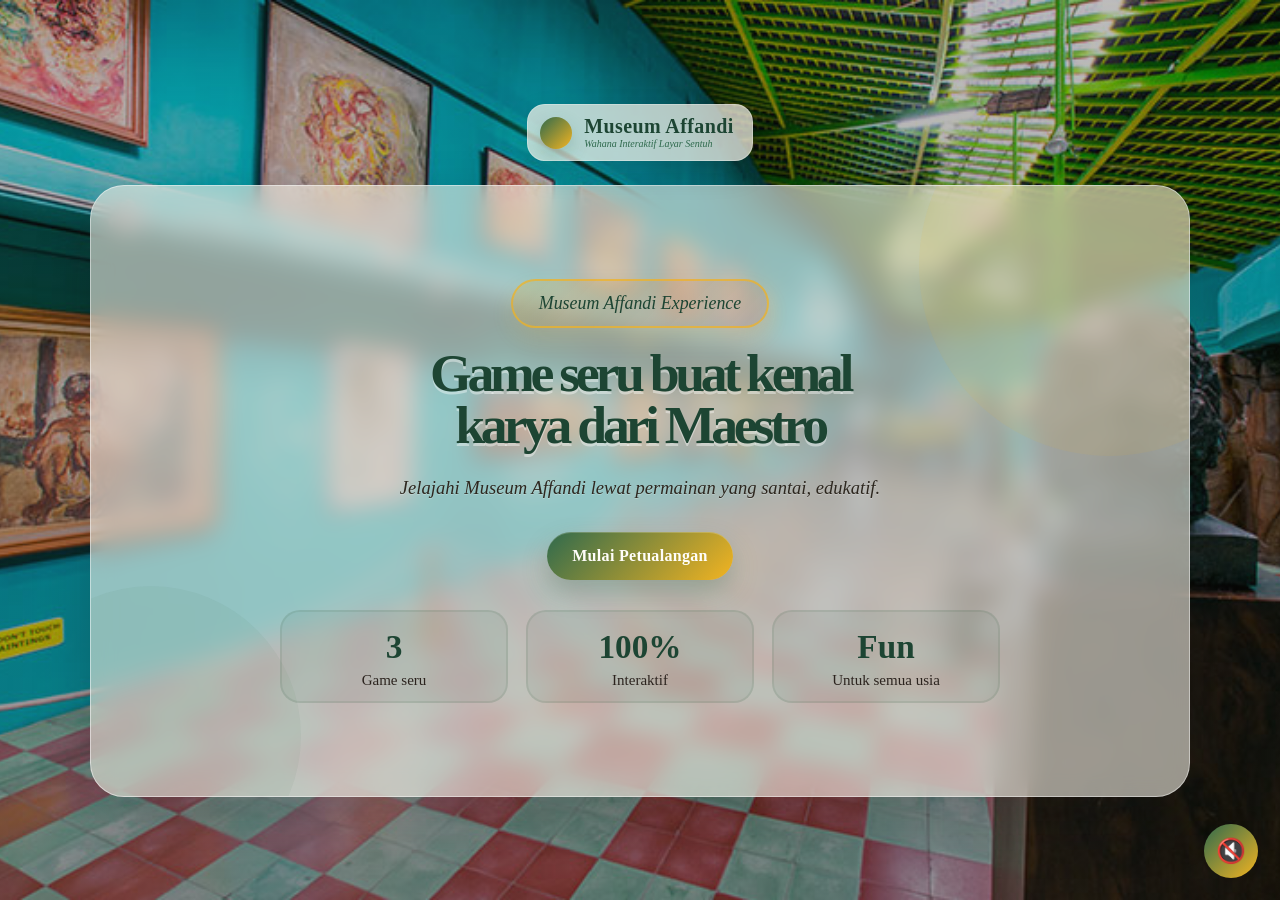
<file: index.html>
<!doctype html>
<html lang="id">
  <head>
    <meta charset="UTF-8" />
    <meta name="viewport" content="width=device-width, initial-scale=1.0, viewport-fit=cover, interactive-widget=resizes-content" />
    <title>Museum Affandi - Wahana Interaktif</title>
    <link rel="stylesheet" href="shared/main.css" />
  </head>
  <body class="page-home">
    <div class="screen">
      <div class="topbar">
        <div class="brand">
          <div class="mark"></div>
          <div>
            <div class="title">Museum Affandi</div>
            <div class="sub">Wahana Interaktif Layar Sentuh</div>
          </div>
        </div>
      </div>

      <div id="intro-panel" class="intro-panel show">
        <div class="intro-badge">Museum Affandi Experience</div>
        <h1>Game seru buat kenal<br />karya dari Maestro</h1>
        <p>Jelajahi Museum Affandi lewat permainan yang santai, edukatif.</p>

        <div class="hero-actions">
          <button id="start-adventure" class="btn" type="button">
            Mulai Petualangan
          </button>
        </div>

        <div class="hero-stat-grid">
          <div class="stat-item">
            <strong>3</strong>
            <span>Game seru</span>
          </div>
          <div class="stat-item">
            <strong>100%</strong>
            <span>Interaktif</span>
          </div>
          <div class="stat-item">
            <strong>Fun</strong>
            <span>Untuk semua usia</span>
          </div>
        </div>
      </div>

      <div id="game-panel" class="game-panel hidden">
        <div class="landing-shell">
          <div class="feature-banner">
            <span>✨ Karya Affandi</span>
            <span>🎨 Budaya & Seni</span>
            <span>🧩 Permainan Seru</span>
          </div>
        </div>

        <div class="game-grid">
          <div
            class="game-card"
            onclick="goTo('games/find-the-diff/index.html')"
          >
            <div
              class="thumb"
              style="
                background-image: url(&quot;assets/images/lukisan/lukisan1_original.jpeg&quot;);
              "
            >
              <span>5 Lukisan</span>
            </div>
            <div class="body">
              <h3>Cari Perbedaan</h3>
              <p>
                Temukan titik perbedaan di antara dua versi lukisan Affandi
                sebelum waktu habis.
              </p>
              <div class="play">Mainkan &rsaquo;</div>
            </div>
          </div>

          <div class="game-card" onclick="goTo('games/puzzle/index.html')">
            <div
              class="thumb"
              style="
                background-image: url(&quot;assets/images/lukisan/lukisan1_puzzle.jpeg&quot;);
              "
            >
              <span>5 Lukisan</span>
            </div>
            <div class="body">
              <h3>Puzzle Lukisan</h3>
              <p>
                Susun kembali potongan lukisan Affandi menjadi gambar yang utuh.
              </p>
              <div class="play">Mainkan &rsaquo;</div>
            </div>
          </div>

          <div class="game-card" onclick="goTo('games/ular-tangga/index.html')">
            <div
              class="thumb"
              style="
                background-image: url(&quot;assets/images/ui/Affandii1.jpeg&quot;);
              "
            >
              <span>2-4 Pemain</span>
            </div>
            <div class="body">
              <h3>Ular Tangga Museum</h3>
              <p>
                Jelajahi arsitektur Museum Affandi lewat papan ular tangga yang
                seru dan menyenangkan.
              </p>
              <div class="play">Mainkan &rsaquo;</div>
            </div>
          </div>
        </div>
      </div>
    </div>

    <div id="idle-screen">
      <h2>Sentuh Layar untuk Mulai</h2>
      <p>Museum Affandi &mdash; Wahana Interaktif</p>
      <div class="pulse"></div>
    </div>

    <script src="shared/main.js"></script>
    <script>
      initIdleScreen(90000);

      const introPanel = document.getElementById("intro-panel");
      const gamePanel = document.getElementById("game-panel");
      const startButton = document.getElementById("start-adventure");

      if (startButton) {
        startButton.addEventListener("click", () => {
          introPanel.classList.add("hidden");
          gamePanel.classList.remove("hidden");
          setTimeout(() => {
            gamePanel.scrollIntoView({ behavior: "smooth", block: "start" });
          }, 180);
        });
      }
    </script>
  </body>
</html>
</file>
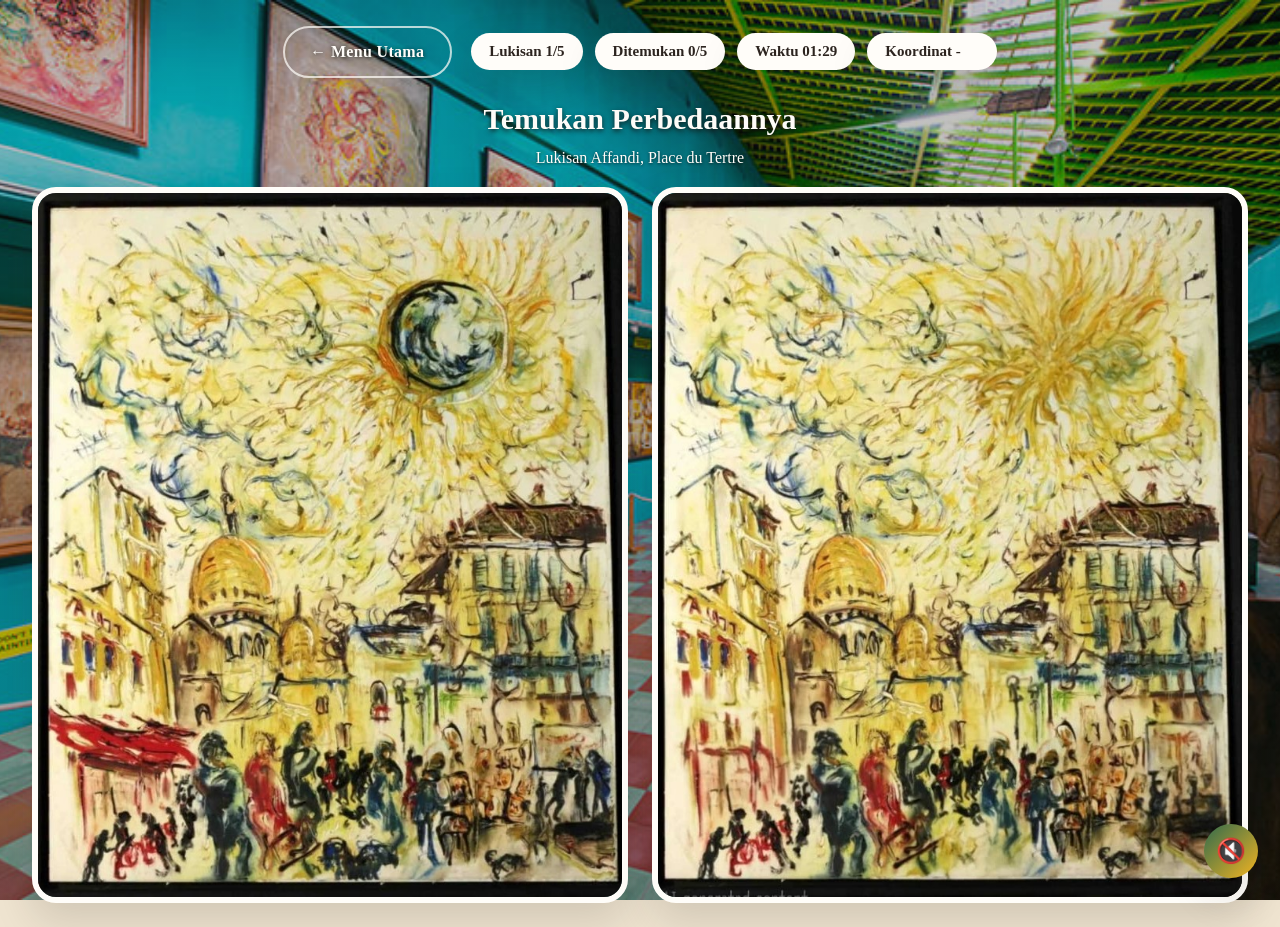
<file: games/find-the-diff/index.html>
<!doctype html>
<html lang="id">
  <head>
    <meta charset="UTF-8" />
    <meta name="viewport" content="width=device-width, initial-scale=1.0, viewport-fit=cover, interactive-widget=resizes-content" />
    <title>Cari Perbedaan - Museum Affandi</title>
    <link rel="stylesheet" href="../../shared/main.css" />
    <link rel="stylesheet" href="style.css" />
  </head>
  <body class="page-find-diff">
    <div class="screen fd-screen">
      <div class="topbar">
        <button class="btn ghost" onclick="goHome()">&larr; Menu Utama</button>
        <div class="fd-hud">
          <div class="hud-pill">Lukisan <span id="hud-level">1</span>/5</div>
          <div class="hud-pill">
            Ditemukan <span id="hud-found">0</span>/<span id="hud-total"
              >4</span
            >
          </div>
          <div class="hud-pill">Waktu <span id="hud-time">01:30</span></div>
          <div class="hud-pill">
            Koordinat <span id="hud-coordinate">-</span>
          </div>
        </div>
      </div>

      <h2 class="fd-title">Temukan Perbedaannya</h2>
      <p id="fd-description" class="fd-description"></p>

      <div class="fd-board" id="fd-board">
        <div class="fd-pane">
          <div class="fd-img-wrap" id="pane-a"></div>
        </div>
        <div class="fd-pane">
          <div class="fd-img-wrap" id="pane-b"></div>
        </div>
      </div>
    </div>

    <div class="overlay" id="overlay-win">
      <div class="overlay-card">
        <h2>Lukisan Selesai!</h2>
        <p id="win-text">Kamu menemukan semua perbedaan.</p>
        <div class="row">
          <button class="btn secondary" onclick="restartLevel()">Ulangi</button>
          <button class="btn" onclick="nextLevel()">Lanjut &rsaquo;</button>
        </div>
      </div>
    </div>

    <div class="overlay" id="overlay-time">
      <div class="overlay-card">
        <h2>Waktu Habis</h2>
        <p>Jangan menyerah, coba lagi!</p>
        <div class="row">
          <button class="btn secondary" onclick="goHome()">Menu Utama</button>
          <button class="btn" onclick="restartLevel()">Coba Lagi</button>
        </div>
      </div>
    </div>

    <div class="overlay" id="overlay-finish">
      <div class="overlay-card">
        <h2>Selamat!</h2>
        <p>Kamu berhasil menyelesaikan semua 5 lukisan Affandi.</p>
        <div class="row">
          <button class="btn" onclick="goHome()">Kembali ke Menu</button>
        </div>
      </div>
    </div>

    <script src="../../shared/main.js"></script>
    <script src="diff-data.js"></script>
    <script src="script.js"></script>
  </body>
</html>
</file>
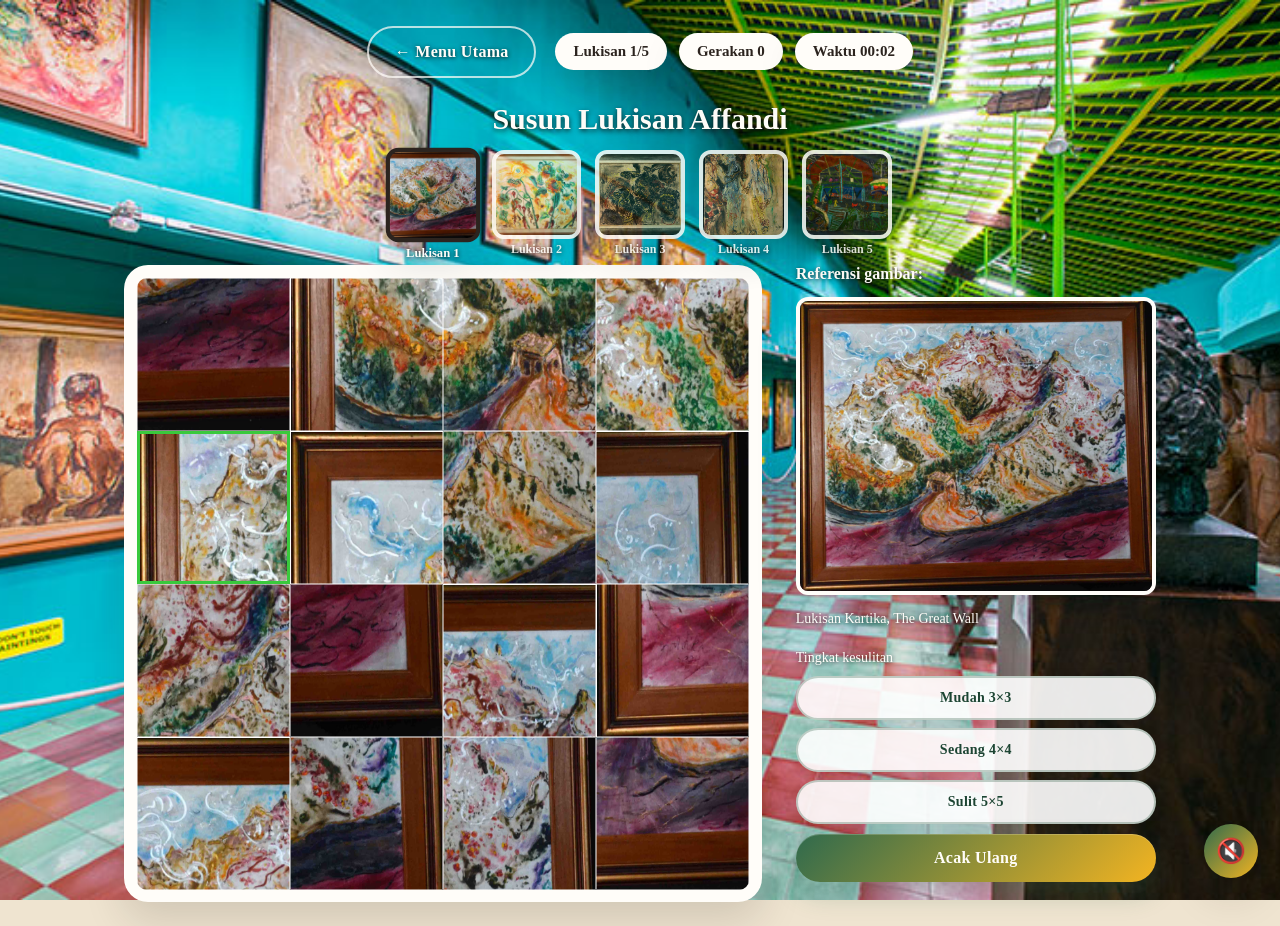
<file: games/puzzle/index.html>
<!doctype html>
<html lang="id">
  <head>
    <meta charset="UTF-8" />
    <meta name="viewport" content="width=device-width, initial-scale=1.0, viewport-fit=cover, interactive-widget=resizes-content" />
    <title>Puzzle Lukisan - Museum Affandi</title>
    <link rel="stylesheet" href="../../shared/main.css" />
    <link rel="stylesheet" href="style.css" />
  </head>
  <body class="page-puzzle">
    <div class="screen pz-screen">
      <div class="topbar">
        <button class="btn ghost" onclick="goHome()">&larr; Menu Utama</button>
        <div class="pz-hud">
          <div class="hud-pill">Lukisan <span id="hud-level">1</span>/5</div>
          <div class="hud-pill">Gerakan <span id="hud-moves">0</span></div>
          <div class="hud-pill">Waktu <span id="hud-time">00:00</span></div>
        </div>
      </div>

      <h2 class="pz-title">Susun Lukisan Affandi</h2>

      <div class="pz-picker" id="pz-picker"></div>

      <div class="pz-layout">
        <div class="pz-board-wrap">
          <div class="pz-board" id="pz-board"></div>
        </div>
        <div class="pz-side">
          <p class="pz-hint">Referensi gambar:</p>
          <img id="pz-preview" class="pz-preview" src="" />
          <p id="pz-description" class="pz-description"></p>
          <div class="pz-controls">
            <label class="pz-diff-label">Tingkat kesulitan</label>
            <div class="pz-diffs">
              <button
                class="btn secondary small"
                data-n="3"
                onclick="setDifficulty(3)"
              >
                Mudah 3&times;3
              </button>
              <button
                class="btn secondary small"
                data-n="4"
                onclick="setDifficulty(4)"
              >
                Sedang 4&times;4
              </button>
              <button
                class="btn secondary small"
                data-n="5"
                onclick="setDifficulty(5)"
              >
                Sulit 5&times;5
              </button>
            </div>
            <button class="btn" onclick="shuffleBoard()">Acak Ulang</button>
          </div>
        </div>
      </div>
    </div>

    <div class="overlay" id="overlay-win">
      <div class="overlay-card">
        <h2>Selesai!</h2>
        <p id="win-text">Lukisan berhasil disusun.</p>
        <div class="row">
          <button class="btn secondary" onclick="shuffleBoard()">Ulangi</button>
          <button class="btn" onclick="nextLevel()">
            Lukisan Berikutnya &rsaquo;
          </button>
        </div>
      </div>
    </div>

    <div class="overlay" id="overlay-finish">
      <div class="overlay-card">
        <h2>Selamat!</h2>
        <p>Kamu berhasil menyusun semua 5 lukisan Affandi.</p>
        <div class="row">
          <button class="btn" onclick="goHome()">Kembali ke Menu</button>
        </div>
      </div>
    </div>

    <script src="../../shared/main.js"></script>
    <script src="puzzle-data.js"></script>
    <script src="script.js"></script>
  </body>
</html>
</file>
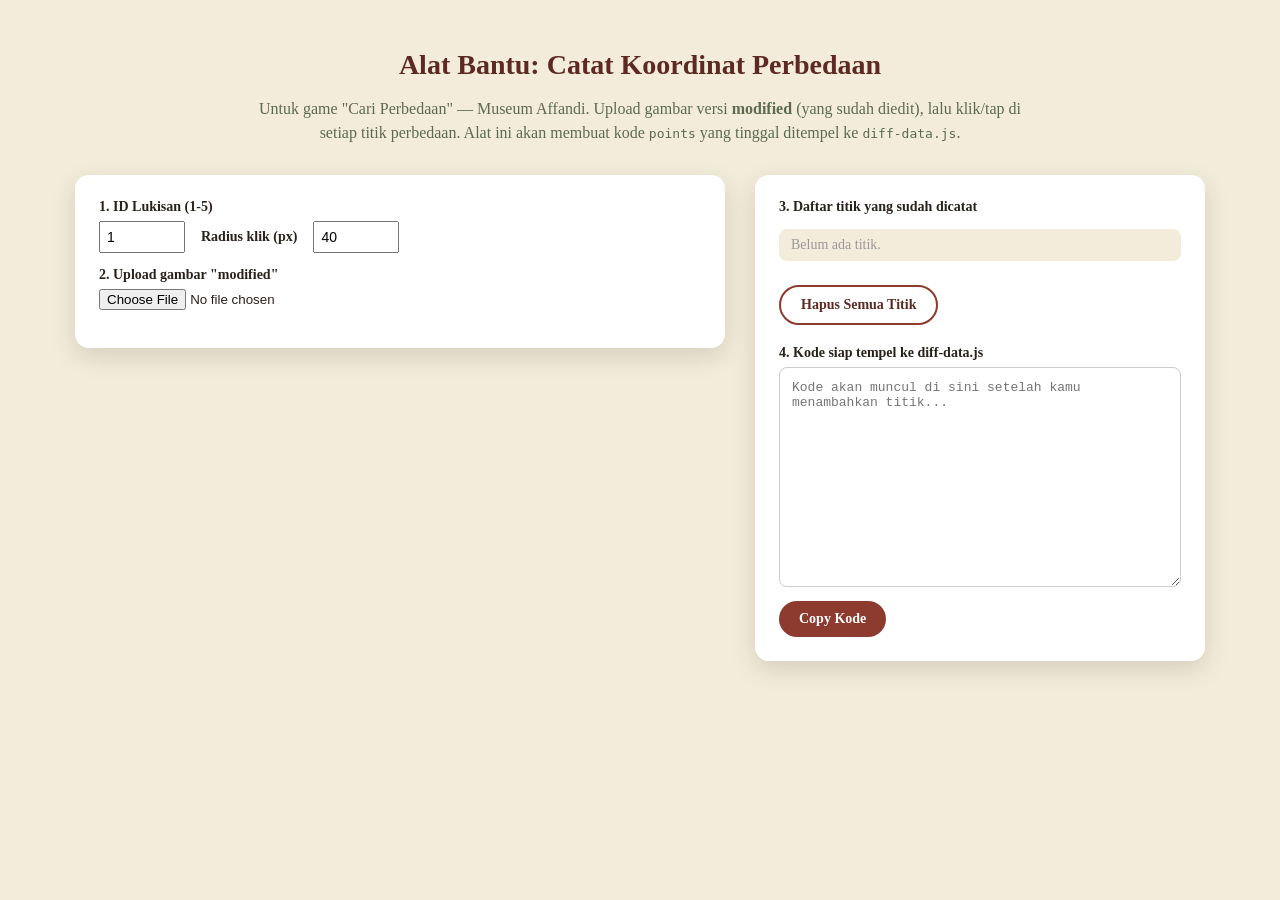
<file: tools/koordinat-diff/index.html>
<!DOCTYPE html>
<html lang="id">
<head>
<meta charset="UTF-8">
<meta name="viewport" content="width=device-width, initial-scale=1.0">
<title>Alat Bantu: Catat Koordinat Perbedaan</title>
<style>
  body {
    font-family: Georgia, serif;
    background: #F4ECDA;
    color: #2A211B;
    margin: 0 auto;
    padding: 30px 20px;
    max-width: 1200px;
  }
  
  h1 { 
    color: #5C2A22; 
    font-size: 28px; 
    margin-bottom: 8px; 
    text-align: center; 
  }
  .sub { 
    color: #5C6B4E; 
    margin-bottom: 30px; 
    text-align: center; 
    max-width: 800px; 
    margin-left: auto; 
    margin-right: auto; 
    line-height: 1.5;
  }
  
  .layout { 
    display: flex; 
    gap: 30px; 
    flex-wrap: wrap; 
    justify-content: center;
    align-items: flex-start; 
  }
  .left { flex: 1 1 500px; max-width: 650px; }
  .right { flex: 1 1 350px; max-width: 450px; }
  
  .box {
    background: #fff;
    border-radius: 14px;
    padding: 24px;
    box-shadow: 0 8px 24px rgba(42,33,27,0.15);
    box-sizing: border-box;
  }
  
  input[type=file] { margin-bottom: 14px; width: 100%; }
  input[type=number] { width: 70px; padding: 6px; font-size: 14px; }
  
  #canvasWrap {
    position: relative;
    display: inline-block;
    border: 2px solid #8C3B2E;
    border-radius: 8px;
    overflow: hidden;
    max-width: 100%;
    margin-top: 10px;
  }
  canvas { display: block; max-width: 100%; height: auto; cursor: crosshair; }
  
  .marker {
    position: absolute;
    border: 3px solid #39FF14;
    border-radius: 50%;
    box-shadow: 0 0 0 2px rgba(255,255,255,0.9);
    transform: translate(-50%, -50%);
    pointer-events: none;
  }
  .marker span {
    position: absolute;
    top: -20px; left: 50%;
    transform: translateX(-50%);
    background: #2A211B;
    color: #fff;
    font-size: 11px;
    padding: 1px 5px;
    border-radius: 4px;
    white-space: nowrap;
  }
  
  button {
    font-family: inherit;
    background: #8C3B2E;
    color: #fff;
    border: none;
    border-radius: 999px;
    padding: 10px 20px;
    font-size: 14px;
    font-weight: 700;
    cursor: pointer;
    margin-right: 8px;
    margin-top: 10px;
  }
  button.secondary { background: #fff; color: #5C2A22; border: 2px solid #8C3B2E; }
  
  ul#pointList { list-style: none; padding: 0; margin: 14px 0; }
  ul#pointList li {
    display: flex;
    justify-content: space-between;
    align-items: center;
    background: #F4ECDA;
    border-radius: 8px;
    padding: 8px 12px;
    margin-bottom: 6px;
    font-size: 14px;
  }
  ul#pointList li button { margin: 0; padding: 4px 10px; font-size: 12px; background: #B5342A; }
  
  textarea {
    width: 100%;
    height: 220px;
    font-family: 'Courier New', monospace;
    font-size: 13px;
    padding: 12px;
    border-radius: 8px;
    border: 1px solid #ccc;
    resize: vertical;
    box-sizing: border-box;
  }
  
  label { font-size: 14px; font-weight: 700; display: block; margin-bottom: 6px; }
  .row { display: flex; gap: 16px; align-items: center; margin-bottom: 14px; flex-wrap: wrap;}
</style>
</head>
<body>

<h1>Alat Bantu: Catat Koordinat Perbedaan</h1>
<p class="sub">Untuk game "Cari Perbedaan" — Museum Affandi. Upload gambar versi <b>modified</b> (yang sudah diedit), lalu klik/tap di setiap titik perbedaan. Alat ini akan membuat kode <code>points</code> yang tinggal ditempel ke <code>diff-data.js</code>.</p>

<div class="layout">
  <div class="left box">
    <label>1. ID Lukisan (1-5)</label>
    <div class="row">
      <input type="number" id="paintingId" value="1" min="1" max="5">
      <label style="margin:0">Radius klik (px)</label>
      <input type="number" id="radiusInput" value="40" min="10" max="150">
    </div>

    <label>2. Upload gambar "modified"</label>
    <input type="file" id="fileInput" accept="image/*">

    <div id="canvasWrap" style="display:none;">
      <canvas id="canvas"></canvas>
      <div id="markers"></div>
    </div>
    <p id="hint" style="color:#8C3B2E; font-weight:700; display:none;">
      Klik/tap di titik-titik yang berbeda dari gambar aslinya. Setiap klik akan menambah 1 titik.
    </p>
  </div>

  <div class="right box">
    <label>3. Daftar titik yang sudah dicatat</label>
    <ul id="pointList"><li style="color:#999;">Belum ada titik.</li></ul>
    <button class="secondary" onclick="clearPoints()">Hapus Semua Titik</button>

    <label style="margin-top:20px;">4. Kode siap tempel ke diff-data.js</label>
    <textarea id="output" readonly placeholder="Kode akan muncul di sini setelah kamu menambahkan titik..."></textarea>
    <button onclick="copyOutput()">Copy Kode</button>
    <p id="copiedMsg" style="color:#5C6B4E; font-weight:700; display:none;">Tersalin!</p>
  </div>
</div>

<script>
let points = [];
let img = new Image();
let naturalW = 0, naturalH = 0;

const fileInput = document.getElementById('fileInput');
const canvas = document.getElementById('canvas');
const ctx = canvas.getContext('2d');
const canvasWrap = document.getElementById('canvasWrap');
const markersEl = document.getElementById('markers');
const hint = document.getElementById('hint');

fileInput.addEventListener('change', (e) => {
  const file = e.target.files[0];
  if (!file) return;
  const reader = new FileReader();
  reader.onload = (ev) => {
    img.onload = () => {
      naturalW = img.naturalWidth;
      naturalH = img.naturalHeight;
      canvas.width = naturalW;
      canvas.height = naturalH;
      ctx.drawImage(img, 0, 0);
      canvasWrap.style.display = 'inline-block';
      hint.style.display = 'block';
      points = [];
      renderMarkers();
      renderOutput();
    };
    img.src = ev.target.result;
  };
  reader.readAsDataURL(file);
});

canvas.addEventListener('click', (e) => {
  const rect = canvas.getBoundingClientRect();
  const scaleX = naturalW / rect.width;
  const scaleY = naturalH / rect.height;
  const x = Math.round((e.clientX - rect.left) * scaleX);
  const y = Math.round((e.clientY - rect.top) * scaleY);
  points.push({ x, y });
  renderMarkers();
  renderList();
  renderOutput();
});

function renderMarkers() {
  markersEl.innerHTML = '';
  const rect = canvas.getBoundingClientRect();
  const scaleX = rect.width / naturalW;
  const scaleY = rect.height / naturalH;
  const r = parseInt(document.getElementById('radiusInput').value) || 40;

  points.forEach((p, i) => {
    const m = document.createElement('div');
    m.className = 'marker';
    m.style.left = (p.x * scaleX) + 'px';
    m.style.top = (p.y * scaleY) + 'px';
    m.style.width = (r * 2 * scaleX) + 'px';
    m.style.height = (r * 2 * scaleY) + 'px';
    m.innerHTML = `<span>${i + 1}</span>`;
    markersEl.appendChild(m);
  });
}

function renderList() {
  const list = document.getElementById('pointList');
  if (points.length === 0) {
    list.innerHTML = '<li style="color:#999;">Belum ada titik.</li>';
    return;
  }
  list.innerHTML = points.map((p, i) => `
    <li>
      <span>Titik ${i + 1}: x=${p.x}, y=${p.y}</span>
      <button onclick="removePoint(${i})">Hapus</button>
    </li>
  `).join('');
}

function removePoint(i) {
  points.splice(i, 1);
  renderMarkers();
  renderList();
  renderOutput();
}

function clearPoints() {
  points = [];
  renderMarkers();
  renderList();
  renderOutput();
}

function renderOutput() {
  const id = document.getElementById('paintingId').value || 1;
  const r = parseInt(document.getElementById('radiusInput').value) || 40;
  const pointsCode = points.map(p => `      { "x": ${p.x}, "y": ${p.y}, "r": ${r} }`).join(',\n');

  const code = `{
  "id": ${id},
  "original": "assets/images/lukisan/lukisan${id}_original.jpg",
  "modified": "assets/images/lukisan/lukisan${id}_modified.jpg",
  "width": ${naturalW || 900},
  "height": ${naturalH || 650},
  "points": [
${pointsCode}
  ]
}`;
  document.getElementById('output').value = code;
}

document.getElementById('paintingId').addEventListener('input', renderOutput);
document.getElementById('radiusInput').addEventListener('input', () => { renderMarkers(); renderOutput(); });
window.addEventListener('resize', renderMarkers);

function copyOutput() {
  const out = document.getElementById('output');
  out.select();
  document.execCommand('copy');
  const msg = document.getElementById('copiedMsg');
  msg.style.display = 'block';
  setTimeout(() => msg.style.display = 'none', 1500);
}
</script>
</body>
</html>
</file>
<file: shared/main.css>
/* ===========================================================
   Museum Affandi - Interactive Kiosk
   Palet utama: hijau #3A644E, kuning #E8AE21, merah #9B3737
   =========================================================== */

@font-face {
  font-family: "Fraunces-fallback";
  src: local("Georgia");
}

:root {
  --green: #2f6a4d;
  --green-deep: #1d4533;
  --green-soft: #dfeee5;
  --yellow: #f3b421;
  --yellow-soft: #f9d86b;
  --red: #b63d3d;
  --red-soft: #d87070;
  --cream: #f9f4eb;
  --ink: #2c241f;
  --white: #fffdf9;
  --radius: 24px;
  --shadow: 0 18px 40px rgba(42, 33, 27, 0.15);
}

* {
  box-sizing: border-box;
  -webkit-tap-highlight-color: transparent;
  user-select: none;
  touch-action: manipulation;
}

html,
body {
  margin: 0;
  padding: 0;
  width: 100%;
  min-height: 100%;
  overflow-x: hidden;
  overflow-y: auto;
  background: var(--cream);
  color: var(--ink);
  font-family: Georgia, "Times New Roman", serif;
}

body {
  --page-bg: none;
  background-color: #efe4d0;
  background-image:
    linear-gradient(135deg, rgba(18, 17, 14, 0.46), rgba(18, 17, 14, 0.18)),
    radial-gradient(
      circle at 15% 18%,
      rgba(243, 180, 33, 0.28),
      transparent 24%
    ),
    radial-gradient(
      circle at 82% 16%,
      rgba(47, 106, 77, 0.22),
      transparent 25%
    ),
    linear-gradient(120deg, #f5ebda 0%, #ebddc2 42%, #e2d3b1 100%);
  background-position: center center;
  background-size: cover;
  background-repeat: no-repeat;
  background-attachment: fixed;
}

body.page-home {
  --page-bg: none;
  background-image:
    linear-gradient(180deg, rgba(18, 17, 14, 0.28), rgba(18, 17, 14, 0.42)),
    url("../assets/images/arsitektur/museum_bg.jpeg");
  background-position: center center;
  background-repeat: no-repeat;
  background-size: cover;
}

body.page-find-diff {
  --page-bg: none;
  background-image:
    linear-gradient(180deg, rgba(18, 17, 14, 0.24), rgba(18, 17, 14, 0.36)),
    url("../assets/images/arsitektur/museum_bg.jpeg");
  background-position: center center;
  background-repeat: no-repeat;
  background-size: cover;
}

body.page-puzzle {
  --page-bg: none;
  background-image:
    linear-gradient(180deg, rgba(18, 17, 14, 0.18), rgba(18, 17, 14, 0.34)),
    url("../assets/images/arsitektur/museum_bg.jpeg");
  background-position: center center;
  background-repeat: no-repeat;
  background-size: cover;
}

body.page-ular {
  --page-bg: none;
  background-image:
    linear-gradient(180deg, rgba(18, 17, 14, 0.24), rgba(18, 17, 14, 0.38)),
    url("../assets/images/arsitektur/museum_bg.jpeg");
  background-position: center center;
  background-repeat: no-repeat;
  background-size: cover;
}

body.page-find-diff .fd-title,
body.page-puzzle .pz-title,
body.page-ular .ut-title {
  color: var(--white);
  text-shadow: 0 2px 5px rgba(18, 17, 14, 0.85);
}

body.page-puzzle .pz-hint,
body.page-puzzle .pz-diff-label,
body.page-puzzle .pz-description {
  color: var(--white);
  text-shadow: 0 1px 4px rgba(18, 17, 14, 0.8);
}

body.page-find-diff .btn.ghost,
body.page-puzzle .btn.ghost,
body.page-ular .btn.ghost {
  color: var(--white);
  border-color: rgba(255, 253, 249, 0.72);
  text-shadow: 0 1px 4px rgba(18, 17, 14, 0.85);
}

body.page-puzzle .pz-thumb .label {
  color: var(--white);
  text-shadow: 0 1px 4px rgba(18, 17, 14, 0.9);
}

.screen {
  width: 100%;
  min-height: 100vh;
  display: flex;
  flex-direction: column;
  align-items: center;
  justify-content: center;
  position: relative;
  padding: clamp(16px, 2vw, 32px);
  box-sizing: border-box;
}

/* ---------- Top bar shared across games ---------- */
.topbar {
  position: relative; /* Diubah agar tidak memaksa berada di paling atas layar */
  display: flex;
  align-items: center;
  justify-content: center; /* Rata tengah */
  padding: 0;
  margin-bottom: 24px;
  z-index: 20;
  backdrop-filter: blur(0px);
  background: transparent;
  border-bottom: none;
  width: 100%;
}

.brand {
  display: flex;
  align-items: center;
  gap: 12px;
  padding: 10px 18px 10px 12px;
  border-radius: 18px;
  background: rgba(249, 244, 235, 0.72);
  border: 1px solid rgba(255, 255, 255, 0.28);
  box-shadow: 0 12px 30px rgba(18, 17, 14, 0.12);
  color: var(--green-deep);
}
.brand .mark {
  width: 32px;
  height: 32px;
  border-radius: 50%;
  background: linear-gradient(135deg, var(--green), var(--yellow));
  box-shadow: 0 8px 18px rgba(47, 106, 77, 0.24);
  flex-shrink: 0;
}
.brand .title {
  font-size: 20px;
  letter-spacing: 0.4px;
  font-weight: 700;
  line-height: 1.1;
}
.brand .sub {
  font-size: 10px;
  color: var(--green);
  font-style: italic;
  line-height: 1.3;
}

.btn {
  position: relative;
  font-family: inherit;
  border: none;
  cursor: pointer;
  border-radius: 999px;
  padding: 15px 30px;
  font-size: 1.08rem;
  font-weight: 700;
  letter-spacing: 0.02em;
  background: linear-gradient(135deg, var(--green) 0%, var(--yellow) 100%);
  color: var(--white);
  box-shadow:
    0 12px 26px rgba(47, 106, 77, 0.28),
    inset 0 1px 0 rgba(255, 255, 255, 0.2);
  transition:
    transform 0.2s ease,
    box-shadow 0.2s ease,
    filter 0.2s ease,
    background 0.2s ease;
  overflow: hidden;
}

.btn::before {
  content: "";
  position: absolute;
  inset: 0;
  background: linear-gradient(
    120deg,
    transparent 0%,
    rgba(255, 255, 255, 0.35) 45%,
    transparent 100%
  );
  transform: translateX(-110%);
  transition: transform 0.5s ease;
}

.btn:hover {
  transform: translateY(-3px) scale(1.01);
  box-shadow:
    0 18px 30px rgba(58, 100, 78, 0.32),
    0 0 0 6px rgba(232, 174, 33, 0.18);
  filter: saturate(1.08);
}

.btn:hover::before {
  transform: translateX(110%);
}

.btn:active {
  transform: translateY(1px) scale(0.98);
  box-shadow:
    0 8px 16px rgba(58, 100, 78, 0.22),
    inset 0 2px 8px rgba(0, 0, 0, 0.15);
}

.btn.secondary {
  background: rgba(255, 255, 255, 0.9);
  color: var(--green-deep);
  border: 2px solid rgba(58, 100, 78, 0.3);
  box-shadow: 0 10px 22px rgba(42, 33, 27, 0.08);
}

.btn.secondary:hover {
  box-shadow:
    0 14px 26px rgba(42, 33, 27, 0.14),
    0 0 0 5px rgba(58, 100, 78, 0.08);
}

.btn.ghost {
  background: transparent;
  color: var(--green-deep);
  box-shadow: none;
  border: 2px solid var(--green);
}

/* ---------- Home menu ---------- */
.hidden {
  display: none !important;
}

.intro-panel {
  width: min(1500px, calc(100vw - clamp(32px, 3.8vw, 72px)));
  min-height: clamp(520px, 68vh, 780px);
  margin: 0 auto;
  background: rgba(249, 244, 235, 0.58);
  backdrop-filter: blur(12px);
  -webkit-backdrop-filter: blur(12px);
  border: 1px solid rgba(255, 255, 255, 0.44);
  border-radius: 34px;
  box-shadow: 0 24px 60px rgba(18, 17, 14, 0.2);
  display: flex;
  flex-direction: column;
  align-items: center;
  justify-content: center;
  text-align: center;
  padding: clamp(28px, 3vw, 52px) clamp(24px, 2.6vw, 48px);
  position: relative;
  overflow: hidden;
}

.intro-panel::before,
.intro-panel::after {
  content: "";
  position: absolute;
  border-radius: 50%;
  pointer-events: none;
}

.intro-panel::before {
  width: 380px;
  height: 380px;
  background: rgba(232, 174, 33, 0.08);
  right: -110px;
  top: -110px;
}

.intro-panel::after {
  width: 300px;
  height: 300px;
  background: rgba(58, 100, 78, 0.06);
  left: -90px;
  bottom: -90px;
}

.intro-badge {
  display: inline-flex;
  align-items: center;
  justify-content: center;
  padding: 12px 26px;
  border-radius: 999px;
  background: linear-gradient(
    135deg,
    rgba(243, 180, 33, 0.2),
    rgba(182, 61, 61, 0.12)
  );
  border: 2px solid rgba(243, 180, 33, 0.7);
  color: var(--green-deep);
  font-size: clamp(0.9rem, 1.4vw, 1.55rem);
  font-style: italic;
  margin-bottom: 20px;
  font-family: Georgia, "Times New Roman", serif;
  position: relative;
  z-index: 1;
  box-shadow: 0 10px 22px rgba(243, 180, 33, 0.12);
}

.intro-panel h1 {
  font-size: clamp(2.8rem, 4.2vw, 7.8rem);
  line-height: 0.96;
  letter-spacing: -0.08em;
  color: var(--green-deep);
  margin: 0;
  max-width: 1100px;
  position: relative;
  z-index: 1;
  text-shadow: 0 3px 0 rgba(255, 255, 255, 0.4);
}

.intro-panel p {
  max-width: min(760px, 80vw);
  margin: 24px auto 0;
  font-size: clamp(1rem, 1.45vw, 1.7rem);
  line-height: 1.45;
  color: #2d271f;
  font-style: italic;
  position: relative;
  z-index: 1;
  text-shadow: 0 1px 0 rgba(255, 255, 255, 0.26);
}

.hero-actions {
  display: flex;
  justify-content: center;
  flex-wrap: wrap;
  gap: 18px;
  margin-top: 30px;
  position: relative;
  z-index: 1;
}

.hero-stat-grid {
  display: flex;
  justify-content: center;
  gap: 18px;
  flex-wrap: wrap;
  margin-top: 30px;
  width: min(720px, 100%);
  position: relative;
  z-index: 1;
}
.stat-item {
  min-width: 170px;
  flex: 1;
  background: rgba(58, 100, 78, 0.08);
  border: 2px solid rgba(58, 100, 78, 0.12);
  border-radius: 20px;
  padding: 16px 14px 12px;
  text-align: center;
}
.stat-item strong {
  display: block;
  color: var(--green-deep);
  font-size: clamp(2rem, 2.6vw, 2.8rem);
  margin-bottom: 5px;
}
.stat-item span {
  color: var(--ink);
  font-size: 0.94rem;
}

/* LANDING SHELL & GAME PANEL DISESUAIKAN AGAR TIDAK MEREGANG FARAH */
.landing-shell {
  position: relative;
  width: min(1500px, 100%);
  min-height: auto;
  display: flex;
  flex-direction: column;
  align-items: center;
  justify-content: center;
  margin: 0 auto;
  padding: 0;
}

.feature-banner {
  position: static;
  transform: none;
  display: flex;
  flex-wrap: wrap;
  justify-content: center;
  align-items: center;
  gap: 12px;
  width: min(620px, 80vw);
  z-index: 10;
  margin: 0 auto 20px;
}
.feature-banner span {
  display: inline-flex;
  align-items: center;
  justify-content: center;
  min-width: clamp(140px, 18vw, 190px);
  padding: clamp(8px, 1vw, 12px) clamp(18px, 1.5vw, 24px);
  background: rgba(249, 244, 235, 0.76);
  border: 1px solid rgba(255, 255, 255, 0.42);
  border-radius: 999px;
  color: var(--green-deep);
  font-weight: 700;
  box-shadow: 0 8px 20px rgba(47, 106, 77, 0.1);
  backdrop-filter: blur(6px);
}

.game-panel {
  position: relative;
  width: 100%;
  min-height: auto; /* Hilangkan min-height: 100vh agar tidak meregang */
  display: flex;
  flex-direction: column;
  justify-content: center;
  align-items: center;
  padding: 0;
  margin: 0 auto;
}

.game-grid {
  position: relative;
  z-index: 2;
  display: grid;
  grid-template-columns: repeat(3, minmax(240px, 1fr));
  gap: clamp(18px, 2vw, 32px);
  justify-content: center;
  align-items: center;
  width: min(1180px, 100%);
  margin: 0 auto;
  transform: none;
  text-align: center;
}

.game-card {
  width: 100%;
  max-width: clamp(240px, 23vw, 340px);
  justify-self: center;
  background: rgba(255, 255, 255, 0.9);
  border-radius: 24px;
  box-shadow: 0 18px 34px rgba(42, 33, 27, 0.18);
  overflow: hidden;
  cursor: pointer;
  transition:
    transform 0.18s ease,
    box-shadow 0.18s ease,
    border-color 0.18s ease;
  border: 2px solid rgba(255, 255, 255, 0.24);
  position: relative;
  backdrop-filter: blur(8px);
  flex: 0 0 auto;
}
.game-card:hover {
  transform: translateY(-8px) scale(1.01);
  box-shadow: 0 30px 48px rgba(47, 106, 77, 0.2);
  border-color: rgba(243, 180, 33, 0.78);
}
.game-card:active {
  transform: scale(0.98);
}
.game-card .thumb {
  height: clamp(160px, 17vw, 220px);
  background-size: cover;
  background-position: center;
  display: flex;
  align-items: flex-end;
  padding: 14px;
  position: relative;
  box-shadow: inset 0 -50px 70px rgba(0, 0, 0, 0.12);
}
.game-card .thumb::after {
  content: "";
  position: absolute;
  inset: 0;
  background: linear-gradient(180deg, rgba(0, 0, 0, 0.06), rgba(0, 0, 0, 0.28));
}
.game-card .thumb span {
  position: relative;
  z-index: 1;
  background: rgba(42, 33, 27, 0.7);
  color: var(--white);
  font-size: 12px;
  padding: 6px 12px;
  border-radius: 999px;
}
.audio-toggle {
  position: fixed;
  right: 22px;
  bottom: 22px;
  z-index: 40;
  width: 54px;
  height: 54px;
  border: none;
  border-radius: 50%;
  background: linear-gradient(135deg, var(--green), var(--yellow));
  color: var(--white);
  font-size: 24px;
  box-shadow: var(--shadow);
  cursor: pointer;
}

.game-card .body {
  padding: clamp(16px, 1.6vw, 22px);
  background: linear-gradient(
    180deg,
    rgba(255, 255, 255, 0.96),
    rgba(248, 242, 231, 0.9)
  );
  min-height: clamp(200px, 22vw, 250px);
  display: flex;
  flex-direction: column;
}
.game-card h3 {
  margin: 0 0 10px;
  font-size: clamp(1.3rem, 1.7vw, 2rem);
  line-height: 1.2;
  color: var(--green-deep);
}
.game-card p {
  margin: 0 0 18px;
  font-size: clamp(0.88rem, 1vw, 1.05rem);
  color: var(--ink);
  line-height: 1.55;
  flex: 1;
}
.game-card .play {
  text-align: right;
  font-weight: 700;
  color: var(--red);
  font-size: 1rem;
  margin-top: auto;
  letter-spacing: 0.02em;
}

/* ---------- Idle / attract screen ---------- */
#idle-screen {
  position: fixed;
  inset: 0;
  background: linear-gradient(135deg, var(--green-deep), var(--green));
  color: var(--white);
  display: none;
  align-items: center;
  justify-content: center;
  flex-direction: column;
  z-index: 999;
  text-align: center;
}
#idle-screen.show {
  display: flex;
}
#idle-screen h2 {
  font-size: 48px;
  margin-bottom: 10px;
}
#idle-screen p {
  font-size: 22px;
  opacity: 0.85;
}
#idle-screen .pulse {
  margin-top: 40px;
  width: 90px;
  height: 90px;
  border-radius: 50%;
  border: 4px solid var(--yellow-soft);
  animation: pulse 1.6s infinite ease-out;
}
@keyframes pulse {
  0% {
    transform: scale(0.8);
    opacity: 1;
  }
  100% {
    transform: scale(1.6);
    opacity: 0;
  }
}

/* ---------- Generic result overlay ---------- */
.overlay {
  position: fixed;
  inset: 0;
  background: rgba(42, 33, 27, 0.72);
  display: none;
  align-items: center;
  justify-content: center;
  z-index: 500;
}
.overlay.show {
  display: flex;
}
.overlay-card {
  background: var(--white);
  border-radius: var(--radius);
  padding: 46px 56px;
  text-align: center;
  box-shadow: var(--shadow);
  max-width: 520px;
}
.overlay-card h2 {
  color: var(--green-deep);
  font-size: 34px;
  margin-top: 0;
}
.overlay-card p {
  font-size: 18px;
  margin-bottom: 26px;
}
.overlay-card .row {
  display: flex;
  gap: 16px;
  justify-content: center;
  flex-wrap: wrap;
}

::-webkit-scrollbar {
  width: 10px;
}
::-webkit-scrollbar-thumb {
  background: linear-gradient(180deg, var(--green), var(--yellow));
  border-radius: 999px;
}
::-webkit-scrollbar-track {
  background: rgba(58, 100, 78, 0.08);
}


/* ===========================================================
   RESPONSIVE / MULTI-SCREEN LAYOUT
   Designed for phones, tablets, laptops and large TV/kiosk
   screens in portrait or landscape.
   =========================================================== */

html {
  min-height: 100%;
  min-height: 100dvh;
  width: 100%;
}

body {
  min-height: 100%;
  min-height: 100dvh;
  overflow-x: hidden;
  -webkit-text-size-adjust: 100%;
}

.screen {
  width: 100%;
  min-height: 100vh;
  min-height: 100dvh;
  padding:
    clamp(12px, 2vw, 32px)
    clamp(12px, 2.5vw, 40px)
    max(24px, env(safe-area-inset-bottom));
}

/* Buttons remain comfortable for touch screens without becoming huge on TV. */
.btn {
  min-height: 44px;
  padding: clamp(11px, 1.2vw, 15px) clamp(18px, 2vw, 30px);
  font-size: clamp(0.92rem, 1.25vw, 1.12rem);
}

.topbar {
  width: 100%;
  gap: clamp(10px, 1.5vw, 20px);
  flex-wrap: wrap;
}

.topbar > .btn {
  flex: 0 0 auto;
}

.hero-panel,
.intro-panel {
  width: min(1100px, 100%);
}

.game-grid {
  grid-template-columns: repeat(3, minmax(0, 1fr));
  width: min(1320px, 100%);
}

.game-card {
  max-width: none;
}

@media (max-width: 1100px) {
  .game-grid {
    grid-template-columns: repeat(2, minmax(220px, 1fr));
    width: min(900px, 100%);
  }
}

@media (max-width: 700px) {
  .screen {
    justify-content: flex-start;
    padding:
      12px
      12px
      max(20px, env(safe-area-inset-bottom));
  }

  .topbar {
    margin-bottom: 12px;
    justify-content: center;
  }

  .brand {
    max-width: 100%;
    padding: 8px 12px 8px 9px;
  }

  .brand .title {
    font-size: clamp(16px, 4.5vw, 20px);
  }

  .brand .sub {
    font-size: 9px;
  }

  .game-grid {
    grid-template-columns: 1fr;
    width: min(520px, 100%);
    gap: 16px;
  }

  .game-card .thumb {
    height: clamp(150px, 42vw, 210px);
  }

  .game-card .body {
    min-height: 0;
  }

  #idle-screen h2 {
    font-size: clamp(28px, 8vw, 48px);
  }

  #idle-screen p {
    font-size: clamp(16px, 4vw, 22px);
  }
}

@media (min-width: 1600px) {
  .screen {
    padding-left: clamp(32px, 3vw, 64px);
    padding-right: clamp(32px, 3vw, 64px);
  }

  .game-grid {
    width: min(1500px, 100%);
  }
}

/* Very short landscape displays: avoid vertical clipping. */
@media (max-height: 650px) and (orientation: landscape) {
  .screen {
    padding-top: 10px;
  }

  .topbar {
    margin-bottom: 8px;
  }

  .btn {
    min-height: 40px;
  }
}
</file>
<file: games/find-the-diff/style.css>
.fd-screen {
  padding-top: 120px;
  justify-content: flex-start;
}

.fd-hud {
  display: flex;
  gap: 12px;
  flex-wrap: wrap;
  justify-content: center;
}
.fd-hud .hud-pill {
  flex-shrink: 0;
}
.fd-hud .hud-pill:last-child {
  min-width: 130px;
}
.hud-pill {
  background: var(--white);
  border-radius: 999px;
  padding: 10px 18px;
  font-weight: 700;
  color: var(--clay-dark);
  box-shadow: var(--shadow);
  font-size: 15px;
}

.fd-title {
  color: var(--clay-dark);
  font-size: 30px;
  margin: 0 0 18px;
}
.fd-description {
  max-width: 900px;
  margin: -8px 0 18px;
  color: var(--white);
  text-align: center;
  line-height: 1.45;
  text-shadow: 0 1px 3px rgba(0, 0, 0, 0.65);
}

.fd-board {
  display: flex;
  gap: 24px;
  justify-content: center;
  align-items: flex-start;
  max-width: 1500px;
  width: 92vw;
  max-height: 66vh;
}

.fd-pane {
  flex: 1;
  display: flex;
  justify-content: center;
  min-width: 0;
  height: 66vh;
}

.fd-img-wrap {
  position: relative;
  height: 100%;
  width: auto;
  max-width: 100%;
  border-radius: var(--radius);
  overflow: hidden;
  box-shadow: var(--shadow);
  border: 6px solid var(--white);
  cursor: crosshair;
  display: inline-block;
}
.fd-img-wrap img {
  display: block;
  height: 100%;
  width: auto;
  max-width: 100%;
  object-fit: contain;
  pointer-events: none;
}

.found-marker {
  position: absolute;
  border: 4px solid #39ff14;
  border-radius: 50%;
  box-shadow: 0 0 0 3px rgba(255, 255, 255, 0.8);
  pointer-events: none;
  animation: pop 0.3s ease;
}
@keyframes pop {
  from {
    transform: scale(0);
    opacity: 0;
  }
  to {
    transform: scale(1);
    opacity: 1;
  }
}

.miss-flash {
  position: absolute;
  width: 30px;
  height: 30px;
  border-radius: 50%;
  background: rgba(220, 40, 40, 0.55);
  pointer-events: none;
  transform: translate(-50%, -50%);
  animation: fadeout 0.5s ease forwards;
}
@keyframes fadeout {
  from {
    opacity: 1;
    transform: translate(-50%, -50%) scale(0.6);
  }
  to {
    opacity: 0;
    transform: translate(-50%, -50%) scale(1.6);
  }
}


/* ===========================================================
   RESPONSIVE FIND-THE-DIFFERENCE
   =========================================================== */

.fd-screen {
  padding-top: clamp(12px, 2vw, 28px);
}

.fd-board {
  width: min(1500px, 100%);
  max-width: 1500px;
  max-height: none;
  gap: clamp(10px, 2vw, 24px);
}

.fd-pane {
  min-width: 0;
  height: auto;
  width: 100%;
  align-items: flex-start;
}

.fd-img-wrap {
  width: 100%;
  height: auto;
  max-width: 100%;
}

.fd-img-wrap img {
  width: 100%;
  height: auto;
  max-width: 100%;
  object-fit: contain;
}

@media (max-width: 900px) {
  .fd-board {
    flex-direction: column;
    align-items: center;
    width: min(720px, 100%);
  }

  .fd-pane {
    width: 100%;
    max-width: 720px;
  }

  .fd-title {
    font-size: clamp(24px, 5vw, 30px);
    text-align: center;
  }

  .fd-description {
    font-size: clamp(13px, 2vw, 16px);
    max-width: 720px;
  }
}

@media (max-width: 600px) {
  .fd-hud {
    width: 100%;
    gap: 7px;
  }

  .fd-hud .hud-pill {
    padding: 8px 11px;
    font-size: 12px;
  }

  .fd-hud .hud-pill:last-child {
    min-width: 0;
  }

  .fd-board {
    gap: 12px;
  }

  .fd-img-wrap {
    border-width: 3px;
    border-radius: 14px;
  }

  .found-marker {
    border-width: 3px;
  }
}

/* Keep two images side-by-side on wider landscape tablets/laptops. */
@media (min-width: 901px) and (max-height: 700px) {
  .fd-board {
    max-width: 1100px;
  }
}
</file>
<file: games/puzzle/style.css>
.pz-screen {
  padding-top: 120px;
  justify-content: flex-start;

  /* BACKGROUND UTAMA GAME PUZZLE */
  background-image: url("../../assets/images/arsitektur/museum_bg.jpeg");
  background-size: cover;
  background-position: center;
  background-repeat: no-repeat;
  background-attachment: fixed;
}

.pz-hud {
  display: flex;
  gap: 12px;
}

.hud-pill {
  background: var(--white);
  border-radius: 999px;
  padding: 10px 18px;
  font-weight: 700;
  color: var(--clay-dark);
  box-shadow: var(--shadow);
  font-size: 15px;
}

.pz-title {
  color: var(--clay-dark);
  font-size: 30px;
  margin: 0 0 14px;
}

.pz-picker {
  display: flex;
  gap: 14px;
  margin-bottom: 34px;
}

.pz-thumb {
  width: 90px;
  height: 90px;
  border-radius: 12px;

  background-size: cover;
  background-position: center;
  background-repeat: no-repeat;

  cursor: pointer;
  border: 4px solid var(--white);
  box-shadow: var(--shadow);
  position: relative;
  opacity: 0.85;
}

.pz-thumb.active {
  border-color: var(--ochre);
  opacity: 1;
  transform: scale(1.05);
}

.pz-thumb .label {
  position: absolute;
  bottom: -22px;
  left: 0;
  right: 0;
  text-align: center;
  font-size: 12px;
  font-weight: 700;
  color: var(--clay-dark);
}

.pz-layout {
  display: flex;
  gap: 34px;
  align-items: flex-start;
}

.pz-board-wrap {
  background: var(--white);
  border-radius: var(--radius);
  padding: 14px;
  box-shadow: var(--shadow);
}

.pz-board {
  position: relative;
  width: min(70vh, 760px);
  height: min(70vh, 760px);

  /* WARNA CADANGAN */
  background: var(--ochre-lt);

  border-radius: 10px;
  overflow: hidden;
}

.pz-tile {
  position: absolute;

  background-repeat: no-repeat;
  background-size: cover;
  background-position: center;

  border: 1px solid rgba(255, 255, 255, 0.5);
  box-sizing: border-box;
  cursor: grab;

  transition: box-shadow 0.15s ease;
}

.pz-tile.dragging {
  opacity: 0.4;
}

.pz-tile.correct {
  outline: 3px solid #39c93c;
  outline-offset: -3px;
}

.pz-side {
  width: 620px;
  display: flex;
  flex-direction: column;
  gap: 14px;
}

.pz-hint {
  margin: 0;
  font-weight: 700;
  color: var(--clay-dark);
}

.pz-preview {
  width: 100%;
  border-radius: 12px;
  box-shadow: var(--shadow);
  border: 4px solid var(--white);
}

.pz-description {
  margin: 0;
  color: var(--clay-dark);
  line-height: 1.45;
  font-size: 14px;
}

.pz-controls {
  display: flex;
  flex-direction: column;
  gap: 10px;
  margin-top: 6px;
}

.pz-diff-label {
  font-size: 14px;
  color: var(--ink);
}

.pz-diffs {
  display: flex;
  flex-direction: column;
  gap: 8px;
}

.btn.small {
  padding: 10px 16px;
  font-size: 14px;
}

/* ===========================================================
   RESPONSIVE PUZZLE
   =========================================================== */

.pz-screen {
  padding-top: clamp(12px, 2vw, 28px);
}

.pz-picker {
  width: min(100%, 900px);
  justify-content: center;
  flex-wrap: wrap;
  gap: clamp(8px, 1.2vw, 14px);
  margin-bottom: clamp(18px, 2vw, 30px);
}

.pz-thumb {
  width: clamp(64px, 7vw, 90px);
  height: clamp(64px, 7vw, 90px);
}

.pz-layout {
  width: min(1200px, 100%);
  justify-content: center;
  gap: clamp(18px, 3vw, 34px);
}

.pz-board-wrap {
  flex: 0 1 auto;
  padding: clamp(7px, 1vw, 14px);
}

.pz-board {
  width: min(70vw, 68svh, 760px);
  height: min(70vw, 68svh, 760px);
  max-width: 760px;
  max-height: 760px;
  aspect-ratio: 1;
}

.pz-side {
  width: min(360px, 32vw);
  max-width: 360px;
}

.pz-preview {
  display: block;
  width: 100%;
  height: auto;
}

@media (max-width: 1050px) {
  .pz-layout {
    flex-direction: column;
    align-items: center;
  }

  .pz-board {
    width: min(78vw, 62svh, 700px);
    height: min(78vw, 62svh, 700px);
  }

  .pz-side {
    width: min(700px, 100%);
    max-width: 700px;
  }

  .pz-controls {
    flex-direction: row;
    flex-wrap: wrap;
    justify-content: center;
  }
}

@media (max-width: 600px) {
  .pz-title {
    font-size: clamp(22px, 6vw, 30px);
    text-align: center;
  }

  .pz-board {
    width: min(92vw, 72svh, 560px);
    height: min(92vw, 72svh, 560px);
  }

  .pz-side {
    width: 100%;
  }

  .pz-picker {
    margin-bottom: 24px;
  }

  .pz-diffs {
    flex-direction: row;
    flex-wrap: wrap;
    justify-content: center;
  }

  .pz-hint,
  .pz-description,
  .pz-diff-label {
    text-align: center;
  }
}

@media (max-height: 650px) and (orientation: landscape) {
  .pz-board {
    width: min(56vw, 78svh, 620px);
    height: min(56vw, 78svh, 620px);
  }

  .pz-picker {
    margin-bottom: 12px;
  }
}
</file>
